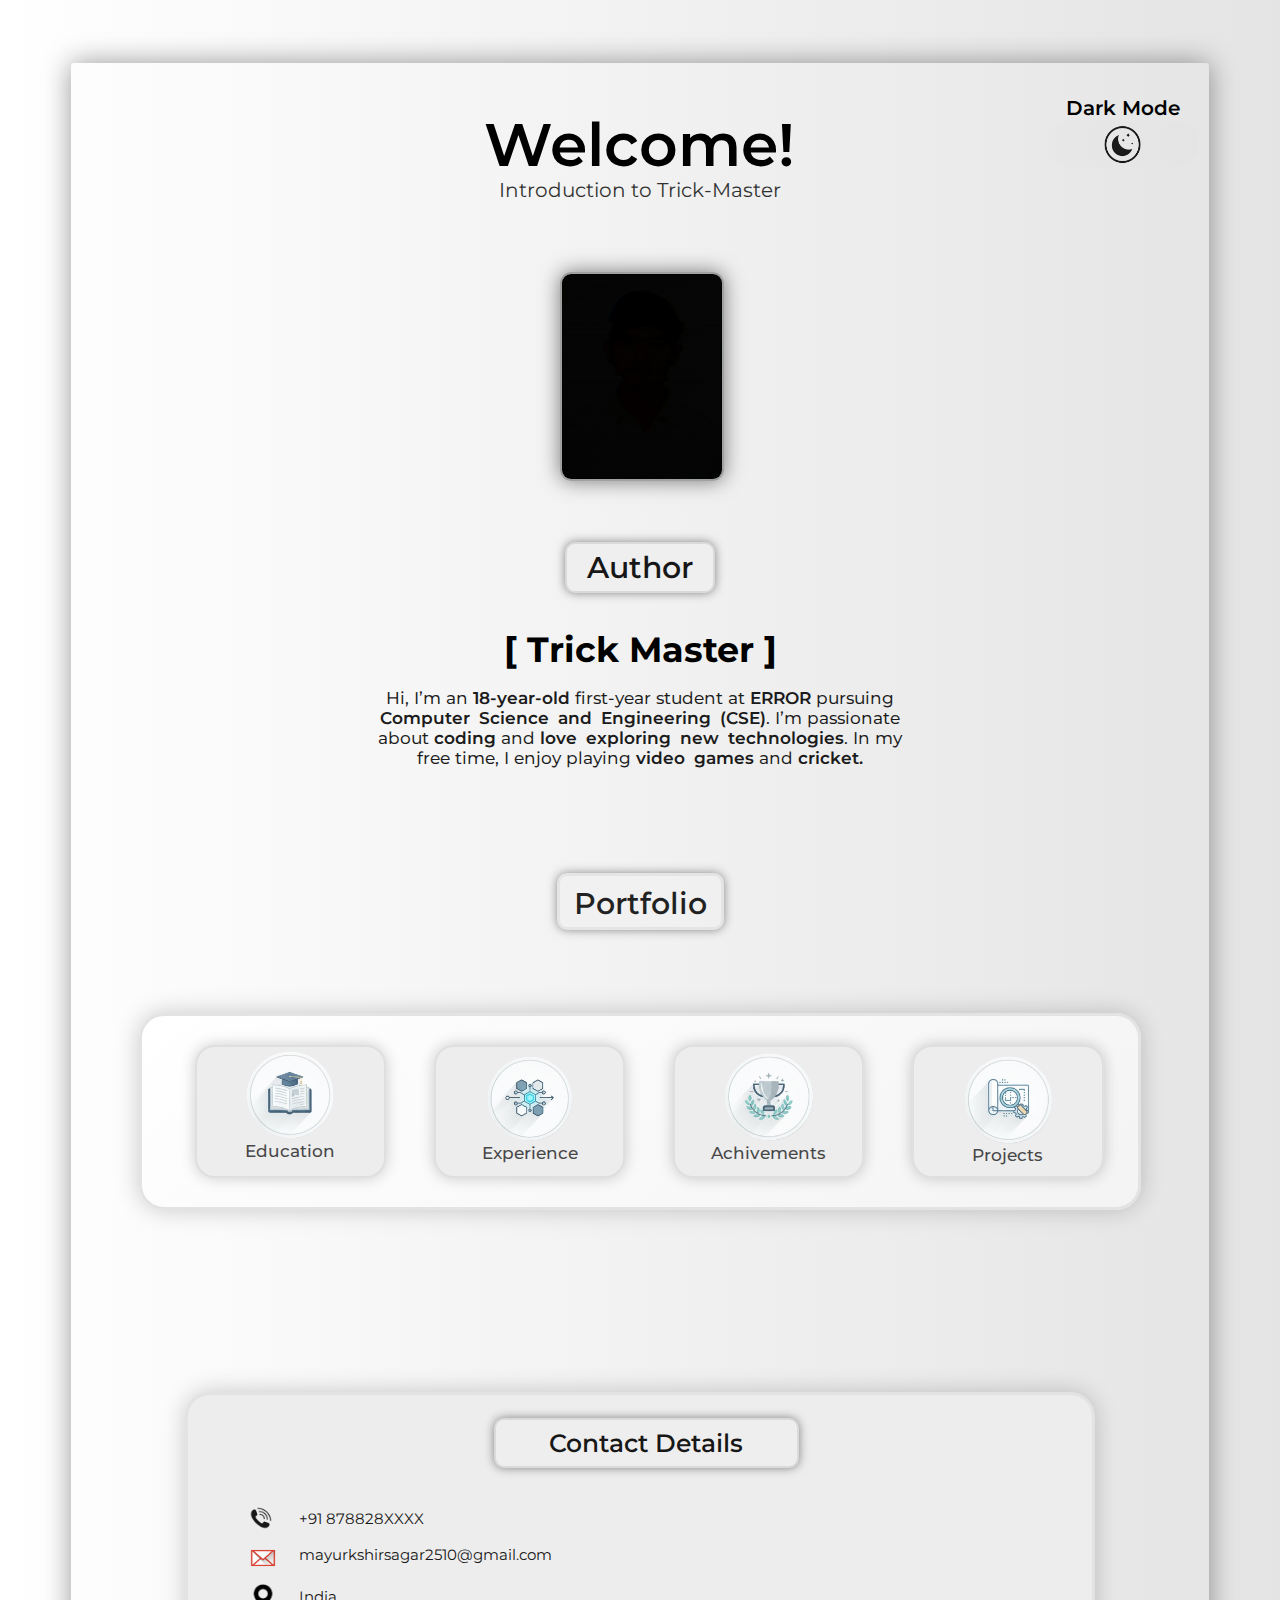
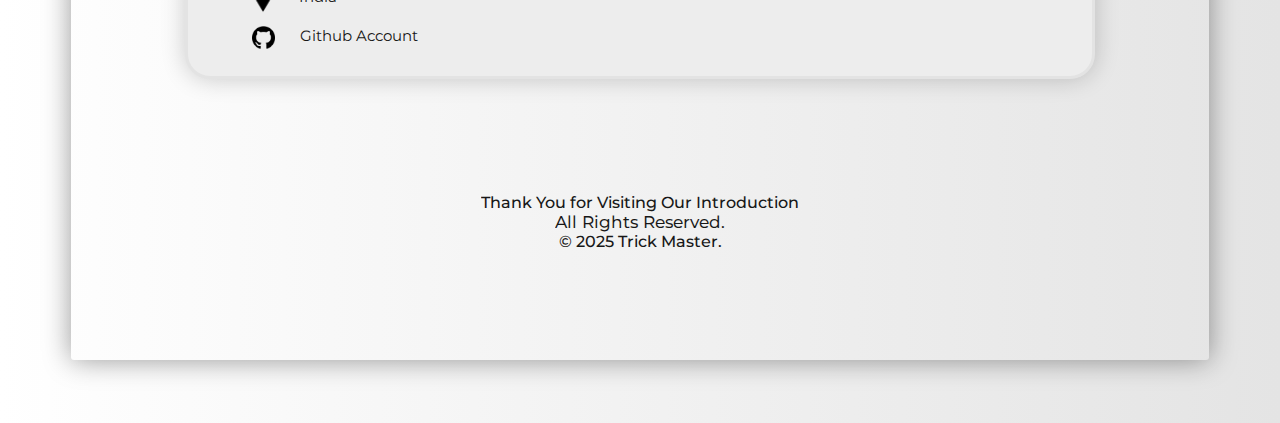
<file: index.html>
<!DOCTYPE html>
<html>
    <head>
        <title>Introduction | Trick Master</title>
        <meta charset="UTF-8">
        <meta name="description" content="Portfolio of Trick Master — Computer Science student passionate about coding, hacking, and exploring new technologies.">
        <meta name="keywords" content="Trick Master, portfolio, computer science, coding, CSE, NIT Durgapur, projects, achievements, experience, education">
        <meta name="author" content="Trick Master">
        <meta name="robots" content="index, follow">
        <meta name="viewport" content="width=device-width, initial-scale=1.0">
        <link rel="preload" href="images/profile-img.jpg" as="image">
        <link rel="preload" href="https://fonts.googleapis.com/css2?family=Montserrat:..." as="style">
        <meta property="og:title" content="Trick Master | Portfolio">
        <meta property="og:description" content="Explore Trick Master’s portfolio — projects, education, experience, and achievements.">
        <meta property="og:image" content="https://mayurkshirsagar-web.github.io/Introduction.in/images/profile-img.jpg">
        <meta property="og:url" content="https://mayurkshirsagar-web.github.io/Introduction.in/">
        <meta property="og:type" content="website">
        <meta name="twitter:card" content="summary_large_image">
        <meta name="twitter:title" content="Trick Master | Portfolio">
        <meta name="twitter:description" content="Portfolio of Trick Master — CSE student passionate about coding and technology.">
        <meta name="twitter:image" content="https://mayurkshirsagar-web.github.io/Introduction.in/images/profile-img.jpg">
        <link rel="dns-prefetch" href="https://fonts.googleapis.com">
        <link rel="dns-prefetch" href="https://fonts.gstatic.com">
        <meta http-equiv="Cache-Control" content="max-age=31536000, must-revalidate">
        <link rel="preconnect" href="https://fonts.googleapis.com">
        <link rel="preconnect" href="https://fonts.gstatic.com" crossorigin>
        <link href="https://fonts.googleapis.com/css2?family=Montserrat:ital,wght@0,100..900;1,100..900&display=swap" rel="stylesheet">
        <link rel="icon" type="image/png" href="images/icon-removebg-preview-removebg-preview.png">
        <link rel="stylesheet" href="CSS/index.css">
    </head>
    <body>
        <div class="layout">
            <!-- Welcome -->
            <div class="welcome-layout">
                <div></div>
                <div class="welcome">
                    <p class="wel"><strong style="font-size: 60px">Welcome!</strong></p>
                    <p class="name">Introduction to Trick-Master</p>
                </div>

                <div>
                    <p class="Dark">Dark Mode</p>
                    <a href="DarkMode.html"><button class="dark-button"><img class="dark-img" src="images/darkmode-removebg-preview.png"></button></a>
                </div>
            </div>

            <!-- Image -->
            <div class="image-div">
                <img src="images/profile-img.jpg" class="image">
            </div>

            <!-- Current -->
            <div class="current">
                <button class="author"><p>Author</p></button>
                <div class="author-div">
                    <p class="author-name">[ Trick Master ]</p>
                </div>
                <div class="intro">
                    <p class="intro">Hi, I’m an <strong>18-year-old</strong> first-year student at <strong>ERROR</strong> pursuing <strong>Computer Science and Engineering (CSE)</strong>. I’m passionate about <strong>coding</strong> and <strong>love exploring new technologies</strong>. In my free time, I enjoy playing <strong>video games</strong> and <strong>cricket.</strong></p>
                </div>
            </div>

            <!-- Portfolio -->
            <div class="portfolio-div">
                <div>
                    <p class="port-text">Portfolio</p>
                </div>
            </div>

                <div class="portfolio">
                    <div>
                        <a href="Education.html">
                            <button class="education">
                                <img class="education-img" src="images/education-removebg-preview.png">
                                <p class="education-link">Education</p>
                            </button>
                        </a>
                    </div>

                    <div>
                        <a href="Experience.html">
                            <button class="expert">
                                <img class="expert-img" src="images/experience-removebg-preview.png">
                                <p  class="expert-link">Experience</p>
                            </button>
                        </a>
                    </div>

                    <div>
                        <a href="Achievement.html">
                            <button class="achivements">
                                <img class="achivements-img" src="images/achievements-removebg-preview.png">
                                <p class="achivements-link">Achivements</p>
                            </button>
                        </a>
                    </div>

                    <div>
                        <a href="Project.html">
                            <button class="project">
                                <img class="project-img" src="images/project-removebg-preview.png">
                                <p class="project-link">Projects</p>
                            </button>
                        </a>
                    </div>              
            </div>

            <!-- Contact Details -->
            <div class="contact-div">
                <button class="contact"><p>Contact Details</p></button>

                    <div class="contact-layout">
                        <div class="phone-div">
                            <img class="phone-img" src="images/phone-icon-removebg-preview.png">
                            <span style="opacity: 0.9;" class="phone">+91 878828XXXX</span>
                        </div>

                        <div class="email-div">
                            <img class="email-img" src="images/email-icon-removebg-preview.png">
                            <a class="email" style="opacity: 0.9;" href="mayurkshirsagar2510@gmail.com">mayurkshirsagar2510@gmail.com</a>
                        </div>

                        <div class="address-div">
                            <img class="address-img" src="images/address-icon-removebg-preview.png">
                            <span style="opacity: 0.9;" class="address">India</span>
                        </div>

                        <div class="github-div">
                            <img class="github-img" src="images/github.icon.png">
                            <a style="opacity: 0.9;" class="github" href="https://github.com/Mayurkshirsagar-web">Github Account</a>
                        </div>
                    </div>
            </div>

            <!-- Ending -->
            <div class="end">
                <p style="opacity: 0.9;" class="end1">Thank You for Visiting Our Introduction</p>
                    <div class="end-div">
                        <p  class="end" style="text-align: center; opacity: 0.9; font-size: 17px;">All Rights Reserved.</p>
                        <p style="opacity: 0.9;" class="end1" style="text-align: center;">© 2025 Trick Master.</p>
                    </div>
            </div>
         </div>
    </body>
</html>
</file>
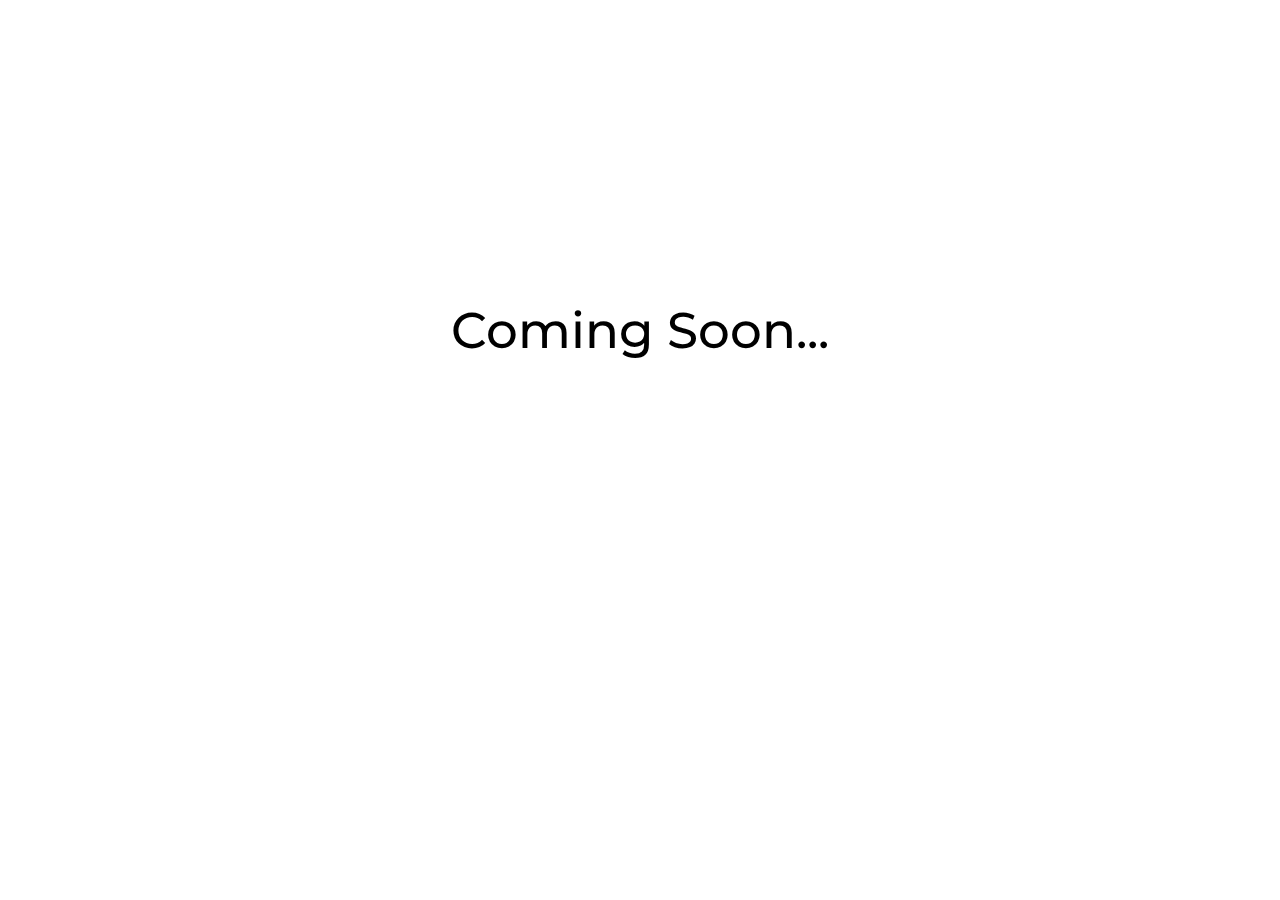
<file: Achievement.html>
<!DOCTYPE html>
<html>
    <head>
        <title>Achivements</title>
        <meta charset="UTF-8">
        <link rel="preconnect" href="https://fonts.googleapis.com">
        <link rel="preconnect" href="https://fonts.gstatic.com" crossorigin>
        <link href="https://fonts.googleapis.com/css2?family=Montserrat:ital,wght@0,100..900;1,100..900&display=swap" rel="stylesheet">
        <link rel="icon" type="image/png" href="images/cropped_circle_image.png">
        <style>
            .coming {
                font-family: Montserrat;
                text-align: center;
                margin-top: 300px;
                font-size: 50px;
                font-weight: 500;
            }
        </style>
    </head>
    <body>
        <P class="coming">
            Coming Soon...
        </P>
    </body>
</html>
</file>
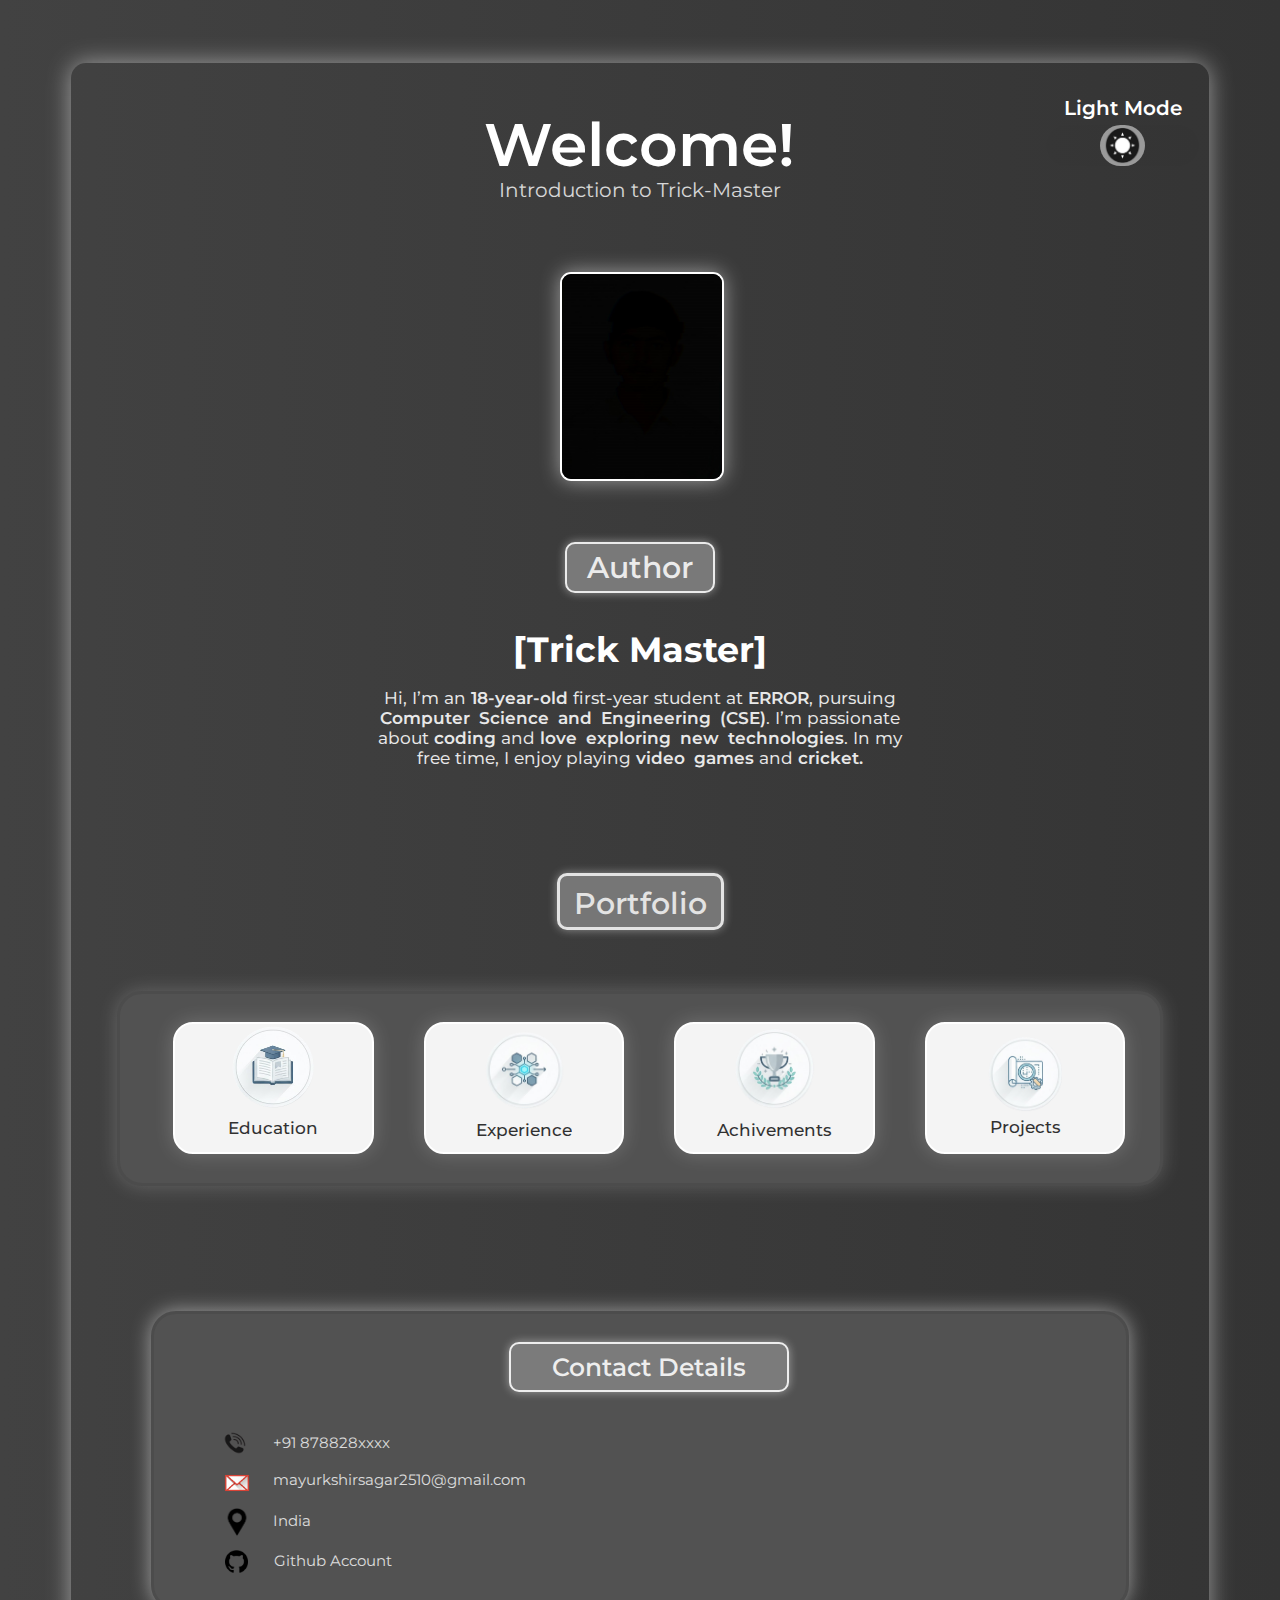
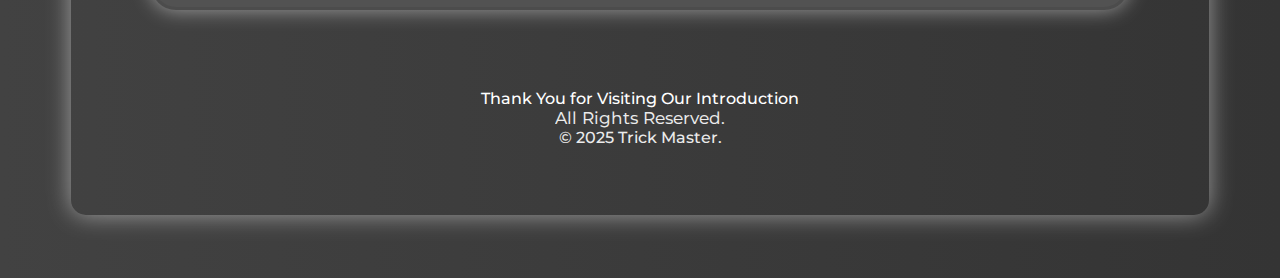
<file: DarkMode.html>
<!DOCTYPE html>
<html>
    <head>
        <title>Introduction</title>
        <title>Introduction | Trick Master</title>
        <meta charset="UTF-8">
        <meta name="description" content="Portfolio of Trick Master — Computer Science student passionate about coding, hacking, and exploring new technologies.">
        <meta name="keywords" content="Trick Master, portfolio, computer science, coding, CSE, NIT Durgapur, projects, achievements, experience, education">
        <meta name="author" content="Trick Master">
        <meta name="robots" content="index, follow">
        <meta name="viewport" content="width=device-width, initial-scale=1.0">
        <link rel="preload" href="images/profile-img.jpg" as="image">
        <link rel="preload" href="https://fonts.googleapis.com/css2?family=Montserrat:..." as="style">
        <meta property="og:title" content="Trick Master | Portfolio">
        <meta property="og:description" content="Explore Trick Master’s portfolio — projects, education, experience, and achievements.">
        <meta property="og:image" content="https://mayurkshirsagar-web.github.io/Introduction.in/images/profile-img.jpg">
        <meta property="og:url" content="https://mayurkshirsagar-web.github.io/Introduction.in/">
        <meta property="og:type" content="website">
        <meta name="twitter:card" content="summary_large_image">
        <meta name="twitter:title" content="Trick Master | Portfolio">
        <meta name="twitter:description" content="Portfolio of Trick Master — CSE student passionate about coding and technology.">
        <meta name="twitter:image" content="https://mayurkshirsagar-web.github.io/Introduction.in/images/profile-img.jpg">
        <link rel="dns-prefetch" href="https://fonts.googleapis.com">
        <link rel="dns-prefetch" href="https://fonts.gstatic.com">
        <meta http-equiv="Cache-Control" content="max-age=31536000, must-revalidate">
        <link rel="preconnect" href="https://fonts.googleapis.com">
        <link rel="preconnect" href="https://fonts.gstatic.com" crossorigin>
        <link href="https://fonts.googleapis.com/css2?family=Montserrat:ital,wght@0,100..900;1,100..900&display=swap" rel="stylesheet">
        <link rel="icon" type="image/png" href="images/icon-removebg-preview-removebg-preview.png">
        <link rel="stylesheet" href="CSS/darkmode.css">
    </head>
    <body>
        <div class="layout">
            <!-- Welcome -->
            <div class="welcome-layout">
                <div></div>
                <div class="welcome">
                    <p class="wel"><strong style="font-size: 60px">Welcome!</strong></p>
                    <p class="name">Introduction to Trick-Master</p>
                </div>

                <div>
                    <p class="Dark">Light Mode</p>
                    <a href="index.html"><button class="dark-button"><img class="dark-img" src="images/lightmode.png"></button></a>
                </div>
            </div>

            <!-- Image -->
            <div class="image-div">
                <img src="images/profile-img.jpg" class="image">
            </div>

            <!-- Current -->
            <div class="current">
                <button class="author"><p>Author</p></button>
                <div class="author-div">
                    <p class="author-name">[Trick Master]</p>
                </div>
                <div class="intro">
                    <p class="intro">Hi, I’m an <strong>18-year-old</strong> first-year student at <strong>ERROR</strong>, pursuing <strong>Computer Science and Engineering (CSE)</strong>. I’m passionate about <strong>coding</strong> and <strong>love exploring new technologies</strong>. In my free time, I enjoy playing <strong>video games</strong> and <strong>cricket.</strong></p>
                </div>
            </div>

            <!-- Portfolio -->
            <div class="portfolio-div">
                <div>
                    <p class="port-text">Portfolio</p>
                </div>
            </div>

                <div class="portfolio">
                    <div class="back-portfolio">
                        <a href="Education.html">
                            <button class="education">
                                <img class="education-img" src="images/education-removebg-preview.png">
                                <p style="color: #000000; opacity: 0.8;" class="education-link">Education</p>
                            </button>
                        </a>
                    </div>

                    <div class="back-portfolio">
                        <a href="Experience.html">
                            <button class="expert">
                                <img class="expert-img" src="images/experience-removebg-preview.png">
                                <p style="color: #000000; opacity: 0.8;" class="expert-link">Experience</p>
                            </button>
                        </a>
                    </div>

                    <div class="back-portfolio">
                        <a href="Achievement.html">
                            <button class="achivements">
                                <img class="achivements-img" src="images/achievements-removebg-preview.png">
                                <p style="color: #000000; opacity: 0.8;" class="achivements-link">Achivements</p>
                            </button>
                        </a>
                    </div>

                    <div class="back-portfolio">
                        <a href="Project.html">
                            <button class="project">
                                <img class="project-img" src="images/project-removebg-preview.png">
                                <p style="color: #000000; opacity: 0.8;" class="project-link">Projects</p>
                            </button>
                        </a>
                    </div>              
            </div>

            <!-- Contact Details -->
            <div class="contact-div">
                <button class="contact"><p>Contact Details</p></button>

                    <div class="contact-layout">
                        <div class="phone-div">
                            <img class="phone-img" src="images/phone-icon-removebg-preview.png">
                            <span style="color: white; opacity: 0.8;" class="phone">+91 878828xxxx</span>
                        </div>

                        <div class="email-div">
                            <img class="email-img" src="images/email-icon-removebg-preview.png">
                            <a style="color: white; opacity: 0.8;" class="email" href="mayurkshirsagar2510@gmail.com">mayurkshirsagar2510@gmail.com</a>
                        </div>

                        <div class="address-div">
                            <img class="address-img" src="images/address-icon-removebg-preview.png">
                            <span style="color: white; opacity: 0.8;" class="address">India</span>
                        </div>

                        <div class="github-div">
                            <img class="github-img" src="images/github.icon.png">
                            <a style="color: white; opacity: 0.8;" class="github" href="https://github.com/Mayurkshirsagar-web">Github Account</a>
                        </div>
                    </div>
            </div>

            <!-- Ending -->
            <div class="end">
                <p class="end1">Thank You for Visiting Our Introduction</p>
                    <div class="end-div">
                        <p  class="end" style="text-align: center; opacity: 0.9; font-size: 17px;">All Rights Reserved.</p>
                        <p style="opacity: 0.9;" class="end1" style="text-align: center;">© 2025 Trick Master.</p>
                    </div>
                    </div>
            </div>
         </div>
    </body>
</html>
</file>
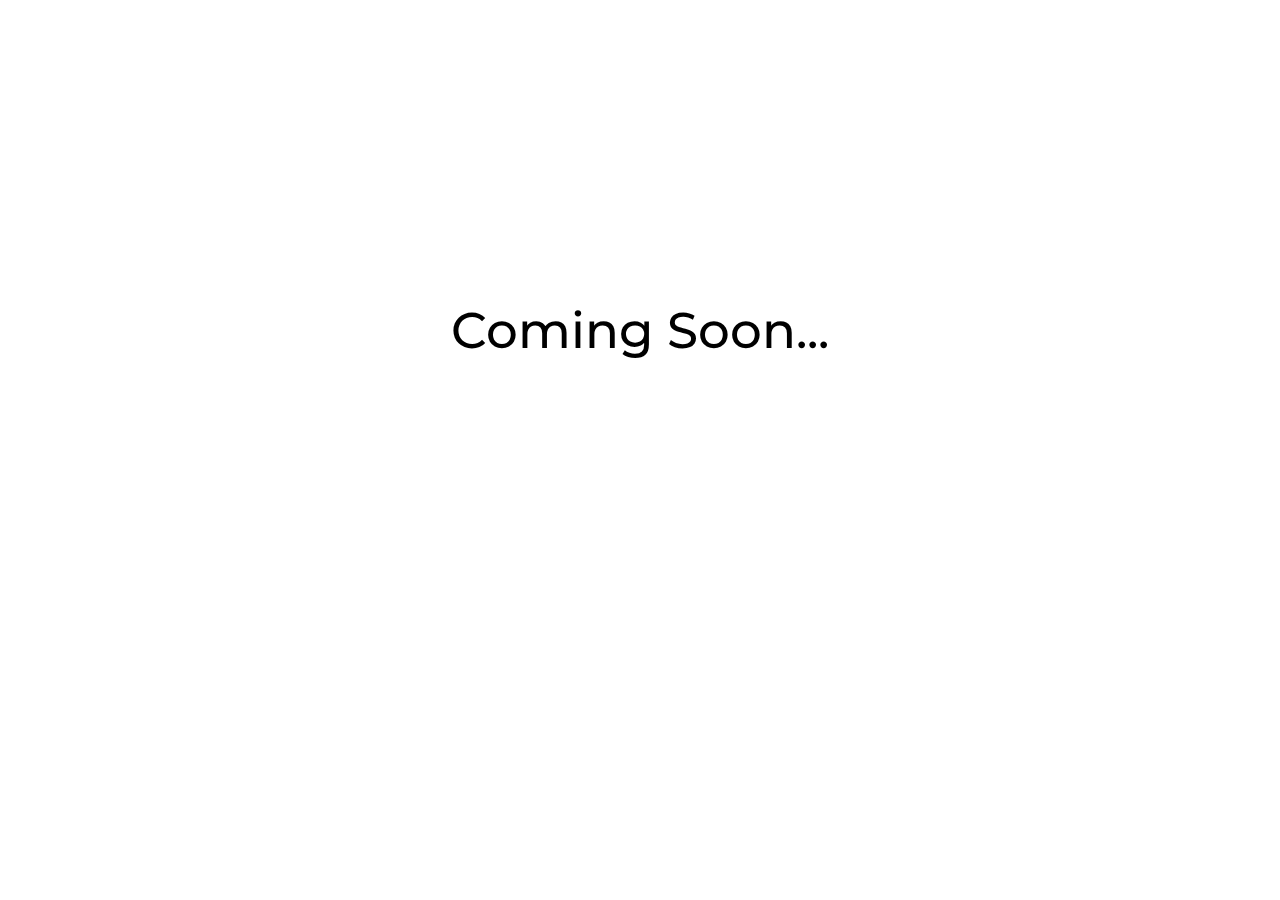
<file: Education.html>
<!DOCTYPE html>
<html>
    <head>
        <title>Education</title>
        <meta charset="UTF-8">
        <link rel="preconnect" href="https://fonts.googleapis.com">
        <link rel="preconnect" href="https://fonts.gstatic.com" crossorigin>
        <link href="https://fonts.googleapis.com/css2?family=Montserrat:ital,wght@0,100..900;1,100..900&display=swap" rel="stylesheet">
        <link rel="icon" type="image/png" href="images/cropped_circle_image.png">
        <style>
            .coming {
                font-family: Montserrat;
                text-align: center;
                margin-top: 300px;
                font-size: 50px;
                font-weight: 500;
            }
        </style>
    </head>
    <body>
        <P class="coming">
            Coming Soon...
        </P>
    </body>
</html>
</file>
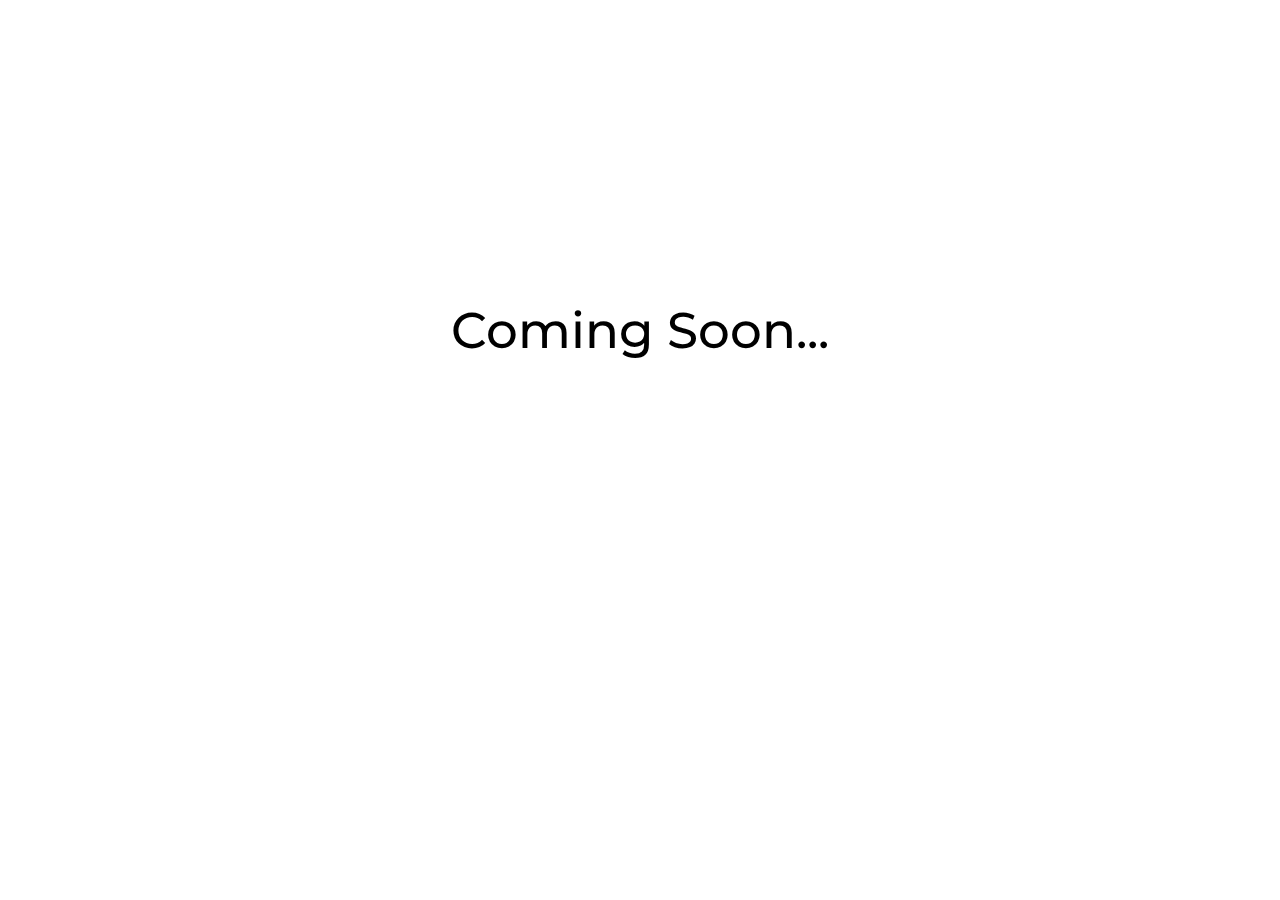
<file: Experience.html>
<!DOCTYPE html>
<html>
    <head>
        <title>Experience</title>
        <meta charset="UTF-8">
        <link rel="preconnect" href="https://fonts.googleapis.com">
        <link rel="preconnect" href="https://fonts.gstatic.com" crossorigin>
        <link href="https://fonts.googleapis.com/css2?family=Montserrat:ital,wght@0,100..900;1,100..900&display=swap" rel="stylesheet">
        <link rel="icon" type="image/png" href="images/cropped_circle_image.png">
        <style>
            .coming {
                font-family: Montserrat;
                text-align: center;
                margin-top: 300px;
                font-size: 50px;
                font-weight: 500;
            }
        </style>
    </head>
    <body>
        <P class="coming">
            Coming Soon...
        </P>
    </body>
</html>
</file>
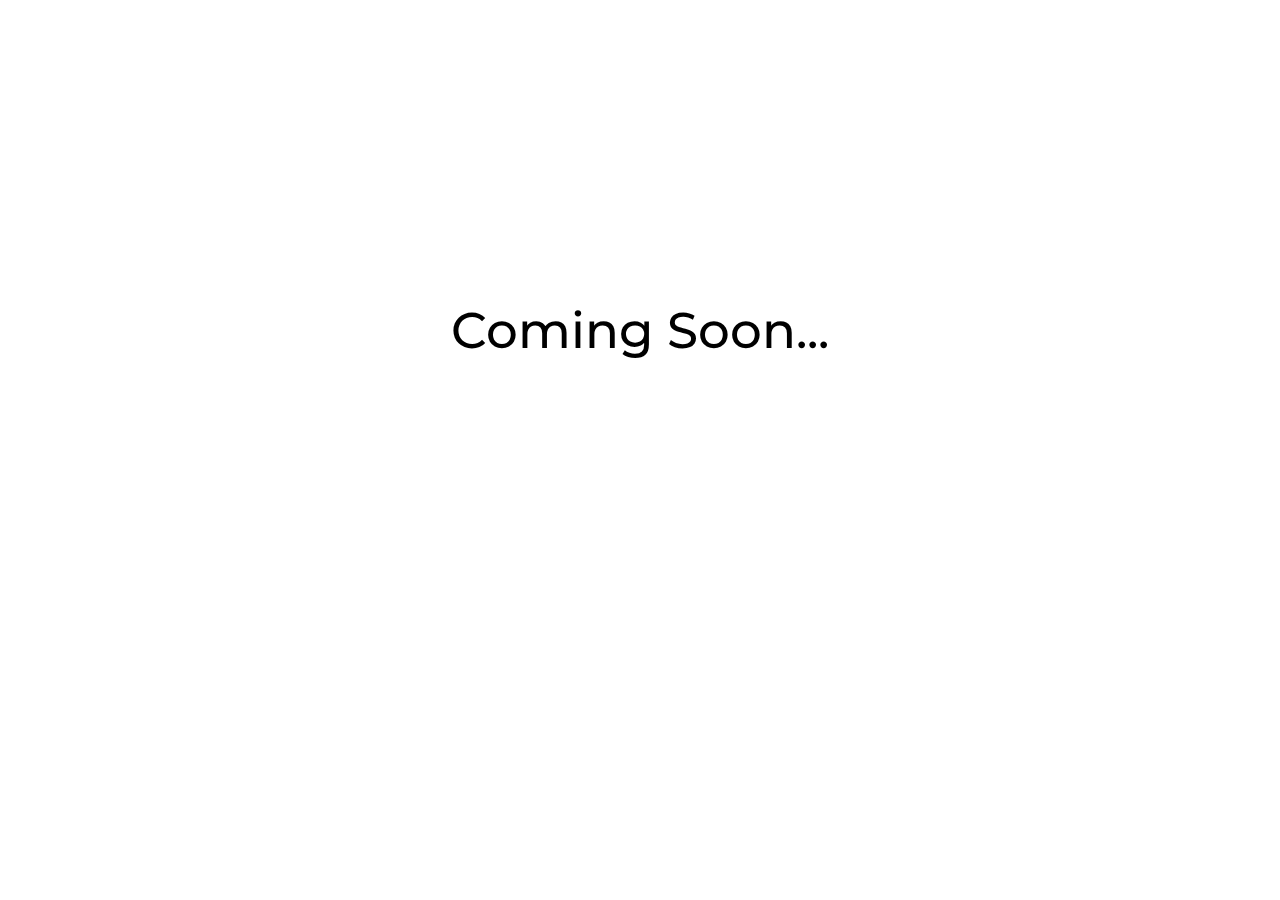
<file: Project.html>
<!DOCTYPE html>
<html>
    <head>
        <title>Projects</title>
        <meta charset="UTF-8">
        <link rel="preconnect" href="https://fonts.googleapis.com">
        <link rel="preconnect" href="https://fonts.gstatic.com" crossorigin>
        <link href="https://fonts.googleapis.com/css2?family=Montserrat:ital,wght@0,100..900;1,100..900&display=swap" rel="stylesheet">
        <link rel="icon" type="image/png" href="images/cropped_circle_image.png">
        <style>
            .coming {
                font-family: Montserrat;
                text-align: center;
                margin-top: 300px;
                font-size: 50px;
                font-weight: 500;
            }
        </style>
    </head>
    <body>
        <P class="coming">
            Coming Soon...
        </P>
    </body>
</html>
</file>
<file: CSS/index.css>
a {
                text-decoration:none;
            }

            body {
                background: linear-gradient(to right, #ffffff, #e4e4e4);
            }

            strong {
                font-weight: 600;
                word-spacing: 4px;
                line-height: 2px;
            }

            p {
                font-family: Montserrat;
                margin-top: 0px;
                margin-bottom: 0px;
            }

            .welcome {
                text-align: center;
            }
            .layout {
                border-style: solid;
                border-radius: 3px;
                border-color: black;
                border-width: 0px;
                box-shadow: 0 0 28px rgba(0,0,0,0.4);
                margin: 5%;
                display: grid;
                grid-template-rows: 0.5fr 270px 0.4fr 0.1fr 0.6fr 1fr 0.23fr;
            }

            .wel {
                margin-top: 10%;
                margin-bottom: 8px;
            }

            .name {
                margin-bottom: 70px;
                opacity: 0.8;
                font-size: 20px;
            }

            .image {
                width: 100%;
                display: block;
                margin: 0 auto;
                border-radius: 11px;
                border-style: solid;
                border-width: 2px;
                border-color: rgb(161, 161, 161);
                box-shadow: 0 0 20px rgba(0, 0, 0, 0.5);
            }

            .image-div {
                margin-top: px;
                width: 160px;
                height: 160px;
                display: block;
                margin: 0 auto;
                border-radius: 5px;
            }

            .author {
                text-align: center;
                font-weight: 500;
                opacity: 0.9;
                font-size: 30px;
                display: block;
                margin: 0 auto;
                border-radius: 10px;
                padding: 5px;
                width: 150px;
                border-color: rgb(216, 216, 216);
                border-style: solid;
                box-shadow: 0 0 10px rgba(0,0,0,0.5);
                font-weight: 550;
                margin-bottom: 3%;
                transition: margin-bottom 0.7s, opacity 0.4s, width 0.4s, height 0.4s, box-shadow 0.4s;
            }

            .author:hover {
                opacity: 0.8;
                width: 157px;
                height: 55px;
                margin-bottom: 2.4%;
                box-shadow: 0 0 20px rgba(0,0,0,0.5);
            }

            .author-name {
                text-align: center;
                font-size: 35px;
                font-weight: bold;
                margin-bottom: 17px;
            }

            .intro {
                text-align: center;
                width: 550px;
                display: block;
                margin: 0 auto;
                font-size: 16.5px;
                margin-bottom: 105px;
                font-weight: 450;
                opacity: 0.94;
            }

            .portfolio {
                border-color: rgb(227, 227, 227);
                border-style: solid;
                border-radius: 25px;
                margin: 6%;
                padding: 2.5%;
                padding-right: 10px;
                display: grid;
                grid-template-columns: 1fr 1fr 1fr 1fr;
                box-shadow: 0 0 25px rgba(0,0,0,0.2);
                background: linear-gradient(142deg, #ffffff, #d2d2d2, #c1c1c1);
                background-size: 800% 800%;

                -webkit-animation: rectangular 8s ease infinite;
                -moz-animation: rectangular 8s ease infinite;
                -o-animation: rectangular 8s ease infinite;
                animation: rectangular 8s ease infinite;

            }

            @-webkit-keyframes rectangular {
                0%{background-position:0% 52%}
                50%{background-position:100% 49%}
                100%{background-position:0% 52%}
            }
            @-moz-keyframes rectangular {
                0%{background-position:0% 52%}
                50%{background-position:100% 49%}
                100%{background-position:0% 52%}
            }
            @-o-keyframes rectangular {
                0%{background-position:0% 52%}
                50%{background-position:100% 49%}
                100%{background-position:0% 52%}
            }
            @keyframes rectangular {
                0%{background-position:0% 52%}
                50%{background-position:100% 49%}
                100%{background-position:0% 52%}
            }

            button {
                text-align: center;
                display: block;
                margin: 0 auto;
                padding: 90px;
                cursor: pointer;
            }

            .project,
            .expert,
            .achivements, 
            .education {
                width: 80%;
                height: 100%;
                padding: 0.1%;
                cursor: pointer;
                border-radius: 20px;
                border-style: solid;
                border-color: rgb(223, 223, 223);
                background-color: rgb(237, 237, 237);
                transition: height 0.3s, margin-top 1s, width 0.3s, box-shadow 0.3s, background-color 0.3s;
                box-shadow: 0 0 15px rgba(0,0,0,0.2);
            }

            .project:hover,
            .expert:hover,
            .achivements:hover, 
            .education:hover {
                width: 88%;
                box-shadow: 0 0 25px rgba(0,0,0,0.5);
                background-color: rgb(247, 247, 247);
            }

            .portfolio-div {
                border-style: solid;
                display: block;
                margin: 0 auto;
                height: 40px;
                text-align: center;
                font-weight: 500;
                cursor: pointer;
                opacity: 0.86;
                font-size: 30px;
                border-radius: 10px;
                padding: 5.5px;
                width: 150px;
                border-color: rgb(227, 227, 227);
                background-color: rgb(241, 241, 241);
                box-shadow: 0 0 10px rgba(0,0,0,0.5);
                font-weight: 550;
                padding-top: 6px;
                margin-bottom: 15px;
                transition: margin-bottom 1s, width 0.4s, height 0.4s, box-shadow 0.4s, padding 0.4s;
            }

            .portfolio-div:hover {
                width: 160px;
                height: 45px;
                box-shadow: 0 0 20px rgba(0,0,0,0.5);
                padding: 3px;
                margin-bottom: 0px;
            }

            .port-text {
                padding: 3.3px;
            }

            .education-img {
                height: 90px;
                object-position: center;
                display: block;
                margin: 0 auto;
            }

            .achivements-img {
                height: 90px;
                object-position: center;
                display: block;
                margin: 0 auto;
                margin-top: 5px;
            }

            .expert-img {
                height: 90px;
                object-position: center;
                display: block;
                margin: 0 auto;
                margin-top: 5px;
            }

            .project-img {
                height: 90px;
                object-position: center;
                display: block;
                margin: 0 auto;
                margin-bottom: 0px;
                margin-top: 8px;
            }


            .project-link,
            .expert-link,
            .achivements-link,
            .education-link {
                font-size: 17px;
                font-weight: 500;
                opacity: 0.8;
                text-decoration: none;
                opacity: 0.7;
                margin-bottom: 6%;
            }

            .contact {
                padding: 0%;
                margin-top: 0%;
                text-align: center;
                font-weight: 500;
                opacity: 0.9;
                margin-bottom: 0%;
                font-size: 25px;
                border-radius: 10px;
                width: 35%;
                height: 50px;
                border-color: rgb(216, 216, 216);
                border-style: solid;
                box-shadow: 0 0 10px rgba(0,0,0,0.5);
                font-weight: 550;
                transition: margin-bottom 0.7s, opacity 0.4s, width 0.4s, height 0.4s, box-shadow 0.4s;
            }

            .github-div,
            .phone-div,
            .address-div,
            .email-div {
                margin-left: 3.5%;
                display: grid;
                grid-template-columns: 58px 1fr;
            }

            .contact:hover {
                opacity: 0.8;
                width: 37%;
                height: 55px;
                margin-bottom: 2.4%;
                box-shadow: 0 0 20px rgba(0,0,0,0.5);
            }

            .contact-div {
                border-color: rgb(227, 227, 227);
                border-style: solid;
                border-radius: 25px;
                margin: 10%;
                padding: 2%;
                padding-right: 10px;
                background-color: rgb(237, 237, 237);
                box-shadow: 0 0 25px rgba(0,0,0,0.2);
                display: grid;
                grid-template-rows: 80px 0.01fr 0.01fr 0.01fr 0.01fr;
            }

            .phone-img {
                width: 40px;
                margin: 0.5%;
                margin-left: 0%;
                margin-top: 0.5%;
                margin-bottom: 0%;
            }

            .email-img {
                width: 40px;
                margin: 0.5%;
                margin-left: 3%;
                margin-top: 0%;
            }

            .address-img {
                width: 30px;
                margin: 0.5%;
                margin-left: 12%;
                margin-top: 8%;
            }

            .github-img {
                width: 23px;
                margin: 0.5%;
                margin-left: 18%;
                margin-top: 22%;
            }

            a {
                font-family: Montserrat;
                font-size: 15px;
            }

            .phone {
                font-size: 15px;
                display: inline-block;
                font-family: Montserrat;
                margin-top: 11px;
            }

            .address {
                font-size: 15px;
                display: inline-block;
                font-family: Montserrat;
                margin-top: 8.5px;
            }

            .github {
                font-size: 15px;
                margin-top: 13px;
                margin-left: 1px;
            }

            .email {
                font-size: 15px;
                margin-top: 7.5px;
            }

            .end1 {
                text-align: center;
                font-weight: 500;
            }

            .end-img {
                margin-left: 85%;
                width: 24px;
                margin-right: 0px;
            }

            .end2 {
                display: inline-block;
                margin-left: px;
                margin-top: 2.5px;
                font-size: 15px;
            }

            .end{
                word-spacing: 0px;                
                font-weight: 450;
            }

            .welcome-layout {
                display: grid;
                grid-template-columns: 1fr 5fr 1fr;
            }

            .dark-img {
                width: 30%;
                display: block;
                margin: 0 auto;
            }

            .Dark {
                text-align: center;
                margin-top: 20%;
                margin-bottom: 1%;
                font-weight: 600;
                margin-right: 10px;
                font-size: 20px;
            }

            .dark-button {
                padding: 0px;
                border-radius: 100px;
                margin-right: 10px;
                border-style: none;
                background: linear-gradient(to right, #e8e8e8, #e4e4e4);
            }

            .email,
            .github {
                color: black;
            }
</file>
<file: CSS/darkmode.css>
body {
                background: linear-gradient(to right, #424242, #343434);
            }

            strong {
                font-weight: 600;
                word-spacing: 4px;
                line-height: 2px;
            }

            p {
                font-family: Montserrat;
                margin-top: 0px;
                margin-bottom: 0px;
                color: white;
            }

            .welcome {
                text-align: center;
            }
            .layout {
                border-style: solid;
                border-radius: 15px;
                border-color: rgb(255, 255, 255);
                border-width: 0px;
                box-shadow: 0 0 25px rgba(255, 255, 255, 0.5);
                margin: 5%;
                display: grid;
                grid-template-rows: 0.5fr 270px 0.4fr 0.1fr 0.6fr 1fr 0.23fr;
            }

            .wel {
                margin-top: 10%;
                margin-bottom: 8px;
            }

            .name {
                margin-bottom: 70px;
                opacity: 0.8;
                font-size: 20px;
            }

            .image {
                width: 100%;
                display: block;
                margin: 0 auto;
                border-radius: 11px;
                border-style: solid;
                border-width: 2px;
                border-color: rgb(255, 255, 255);
                box-shadow: 0 0 20px rgba(255, 255, 255, 0.5);
            }

            .image-div {
                margin-top: px;
                width: 160px;
                height: 160px;
                display: block;
                margin: 0 auto;
                border-radius: 5px;
            }

            .author {
                text-align: center;
                font-weight: 500;
                opacity: 0.9;
                font-size: 30px;
                display: block;
                margin: 0 auto;
                border-radius: 10px;
                padding: 5px;
                width: 150px;
                color: white;
                background-color: gray;
                border-color: rgb(255, 255, 255);
                border-style: solid;
                box-shadow: 0 0 10px rgba(255, 255, 255, 0.5);
                font-weight: 550;
                margin-bottom: 3%;
                transition: margin-bottom 0.7s, opacity 0.4s, width 0.4s, height 0.4s, box-shadow 0.4s;
            }

            .author:hover {
                opacity: 0.8;
                width: 157px;
                height: 55px;
                margin-bottom: 2.4%;
                box-shadow: 0 0 20px rgba(255, 255, 255, 0.5);
            }

            .author-name {
                text-align: center;
                font-size: 35px;
                font-weight: bold;
                margin-bottom: 17px;
            }

            .intro {
                text-align: center;
                width: 550px;
                display: block;
                margin: 0 auto;
                font-size: 16.5px;
                margin-bottom: 105px;
                font-weight: 450;
                opacity: 0.94;
            }

            .portfolio {
                border-color: rgb(76, 76, 76);
                border-style: solid;
                border-radius: 25px;
                margin: 4%;
                color: white;
                background-color: gray;
                padding: 2.5%;
                padding-right: 10px;
                background-color: rgb(82, 82, 82);;
                display: grid;
                grid-template-columns: 1fr 1fr 1fr 1fr;
                box-shadow: 0 0 20px rgba(255, 255, 255, 0.2);
            }

            button {
                text-align: center;
                display: block;
                margin: 0 auto;
                padding: 90px;
                cursor: pointer;
            }

            .project,
            .expert,
            .achivements, 
            .education {
                width: 80%;
                height: 100%;
                padding: 0.1%;
                cursor: pointer;
                border-radius: 20px;
                border-style: solid;
                border-color: rgb(255, 255, 255);
                background-color: rgb(244, 244, 244);
                transition: height 0.3s, margin-top 1s, width 0.3s, box-shadow 0.3s, background-color 0.3s;
                box-shadow: 0 0 20px rgba(255, 255, 255, 0.2);
            }

            .project:hover,
            .expert:hover,
            .achivements:hover, 
            .education:hover {
                width: 88%;
                box-shadow: 0 0 30px rgba(255, 255, 255, 0.5);
                background-color: rgb(237, 237, 237);
            }

            .portfolio-div {
                border-style: solid;
                display: block;
                margin: 0 auto;
                color: white;
                background-color: gray;
                height: 40px;
                text-align: center;
                font-weight: 500;
                cursor: pointer;
                opacity: 0.86;
                font-size: 30px;
                border-radius: 10px;
                padding: 5.5px;
                width: 150px;
                border-color: rgb(255, 255, 255);
                box-shadow: 0 0 10px rgba(255, 255, 255, 0.5);
                font-weight: 550;
                padding-top: 6px;
                margin-bottom: 15px;
                transition: margin-bottom 1s, width 0.4s, height 0.4s, box-shadow 0.4s, padding 0.4s;
            }

            .portfolio-div:hover {
                width: 160px;
                height: 45px;
                box-shadow: 0 0 20px rgba(255, 255, 255, 0.5);
                padding: 3px;
                margin-bottom: 0px;
            }

            .port-text {
                padding: 3.3px;
            }

            .education-img {
                height: 84px;
                object-position: center;
                display: block;
                margin: 0 auto;
                margin-bottom: 8px;
            }

            .achivements-img {
                height: 81px;
                object-position: center;
                display: block;
                margin: 0 auto;
                margin-bottom: 10px;
                margin-top: 5px;
            }

            .expert-img {
                height: 81px;
                object-position: center;
                display: block;
                margin: 0 auto;
                margin-bottom: 10px;
                margin-top: 5px;
            }

            .project-img {
                height: 76px;
                object-position: center;
                display: block;
                margin: 0 auto;
                margin-bottom: 5px;
                margin-top: 8px;
            }


            .project-link,
            .expert-link,
            .achivements-link,
            .education-link {
                font-size: 17px;
                font-weight: 500;
                opacity: 0.8;
                text-decoration: none;
                opacity: 0.7;
                margin-bottom: 6%;
            }

            .contact {
                padding: 0%;
                margin-top: 0%;
                text-align: center;
                font-weight: 500;
                opacity: 0.9;
                margin-bottom: 0%;
                font-size: 25px;
                border-radius: 10px;
                width: 30%;
                color: white;
                background-color: gray;
                height: 50px;
                border-color: rgb(255, 255, 255);
                border-style: solid;
                box-shadow: 0 0 10px rgba(255, 255, 255, 0.5);
                font-weight: 550;
                transition: margin-bottom 0.7s, opacity 0.4s, width 0.4s, height 0.4s, box-shadow 0.4s;
            }

            .github-div,
            .phone-div,
            .address-div,
            .email-div {
                margin-left: 3.5%;
                display: grid;
                grid-template-columns: 58px 1fr;
            }

            .contact:hover {
                opacity: 0.8;
                width: 30%;
                height: 55px;
                margin-bottom: 2.4%;
                box-shadow: 0 0 20px rgba(255, 255, 255, 0.5);
            }

            .contact-div {
                border-color: rgb(76, 76, 76);
                border-style: solid;
                border-radius: 25px;
                margin: 7%;
                padding: 2.5%;
                padding-right: 10px;
                background-color: rgb(82, 82, 82);
                box-shadow: 0 0 20px rgba(255, 255, 255, 0.5);
                display: grid;
                grid-template-rows: 80px 0.01fr 0.01fr 0.01fr 0.01fr;
            }

            .phone-img {
                width: 40px;
                margin: 0.5%;
                margin-left: 0%;
                margin-top: 0.5%;
                margin-bottom: 0%;
            }

            .email-img {
                width: 40px;
                margin: 0.5%;
                margin-left: 3%;
                margin-top: 0%;
            }

            .address-img {
                width: 30px;
                margin: 0.5%;
                margin-left: 12%;
                margin-top: 8%;
            }

            .github-img {
                width: 23px;
                margin: 0.5%;
                margin-left: 18%;
                margin-top: 22%;
            }

            a {
                font-family: Montserrat;
                font-size: 15px;
            }

            .phone {
                font-size: 15px;
                display: inline-block;
                font-family: Montserrat;
                margin-top: 11px;
            }

            .address {
                font-size: 15px;
                display: inline-block;
                font-family: Montserrat;
                margin-top: 8.5px;
            }

            .github {
                font-size: 15px;
                margin-top: 13px;
                margin-left: 1px;
            }

            .email {
                font-size: 15px;
                margin-top: 7.5px;
            }

            .end1 {
                text-align: center;
                font-weight: 500;
            }

            .end-img {
                margin-left: 85%;
                width: 24px;
                margin-right: 0px;
            }

            .end2 {
                display: inline-block;
                margin-left: px;
                margin-top: 2.5px;
                font-size: 15px;
            }

            .end{
                word-spacing: 0px;                
                font-weight: 450;
            }

            .welcome-layout {
                display: grid;
                grid-template-columns: 1fr 5fr 1fr;
            }

            .dark-img {
                width: 30%;
                display: block;
                border-radius: 100px;
                margin: 0 auto;
            }

            .Dark {
                text-align: center;
                margin-top: 20%;
                margin-bottom: 3.5%;
                font-weight: 600;
                margin-right: 10px;
                font-size: 20px;
            }

            .dark-button {
                padding: 0px;
                border-radius: 100px;
                margin-right: 10px;
                border-style: none;
                background: linear-gradient(to right, #363636, #343434);
            }

            a {
                text-decoration:none;
            }
</file>
